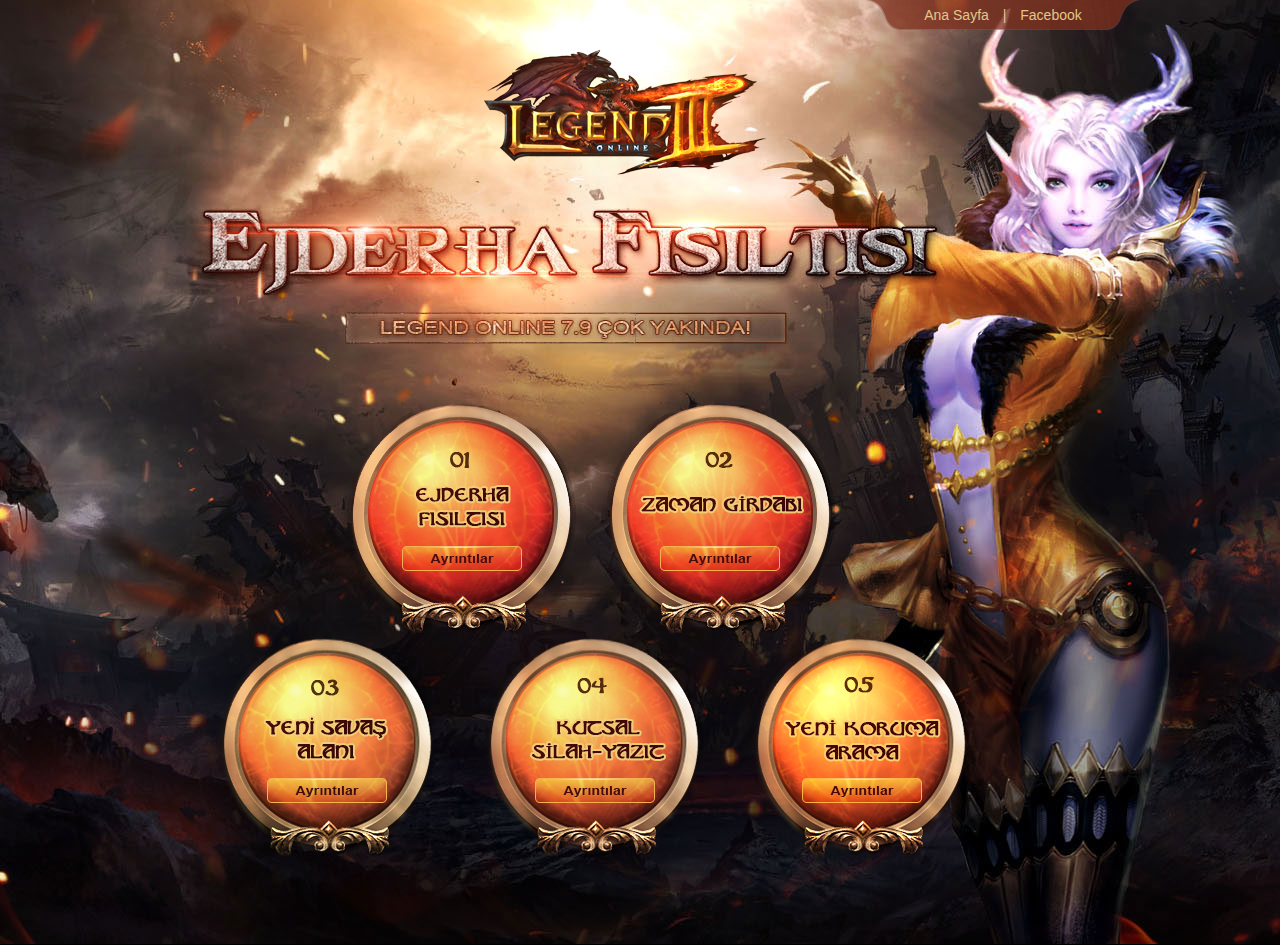
<file: public/index.html>
<!DOCTYPE html>
<html lang="en">
<head>
	<meta charset="UTF-8">
    <title>Ejderha Fısıltısı</title>
    <meta name="keywords" content="Ejderha Fısıltısı, Legend Online, Yeni Sürüm, V7.9, Ejderha">
    <meta name="description" content="Ejderha Fısıltısı Çok Yakında, Legend Online V7.9'da!">
	<link rel="icon" href="images/title_icon.ico"/>
	<link href="css/index.min.css" rel="stylesheet">
</head>
<body>
	<div class="index_content">
		<div class="mian">
			<div class="nav index_bg_nav">
				<a hidefocus=”true” href="http://lotr.oasgames.com/" target="_blank">Ana Sayfa</a>
				<span>|</span>
				<a hidefocus=”true” href="https://www.facebook.com/LegendOnlineCommunity" target="_blank">Facebook</a>
			</div>
			<div class="logo"><a hidefocus=”true” class="index_logo" target="_blank" href="http://lotr.oasgames.com/">logo</a></div>
			<div class="bom_btn clearfix">
				<div class="clearfix">
					<a hidefocus=”true” href="detail.html#1" class="index_btn_1" target="_blank"></a>
					<a hidefocus=”true” href="detail.html#2" class="index_btn_2" target="_blank"></a>
				</div>
				<p class="clearfix">
					<a hidefocus=”true” href="detail.html#3" class="index_btn_3" target="_blank"></a>
					<a hidefocus=”true” href="detail.html#4" class="index_btn_4" target="_blank"></a>
					<a hidefocus=”true” href="detail.html#5" class="index_btn_5" target="_blank"></a>
				</p>
			</div>
		</div>
	</div>
	<div id="footer"  ></div>
</body>
</html>
<script src="js/jquery-1.10.2.min.js"></script>
<script src="https://img.oasgames.com/upload/1519723765/dist/scripts/runtime.min.js"></script>
<script>
	FcoFooter({
        lang: 'tr',
        forumBok: true
    }).fire('footer');
    // GA
    (function (i, s, o, g, r, a, m) {
        i['GoogleAnalyticsObject'] = r;
        i[r] = i[r] || function () {
            (i[r].q = i[r].q || []).push(arguments)
        }, i[r].l = 1 * new Date();
        a = s.createElement(o),
            m = s.getElementsByTagName(o)[0];
        a.async = 1;
        a.src = g;
        m.parentNode.insertBefore(a, m)
    })(window, document, 'script', '//www.google-analytics.com/analytics.js', 'ga');

    ga('create', 'UA-33361405-2', 'auto');
    ga('send', 'pageview');

    _gaq = [];


    function _ga_track_pageview(trackUrl) {
        ga('send', 'pageview', {page: trackUrl});
    }

    function _ga_track_event(category, action) {
        ga('send', 'event', category, action);
    }
</script>
</file>
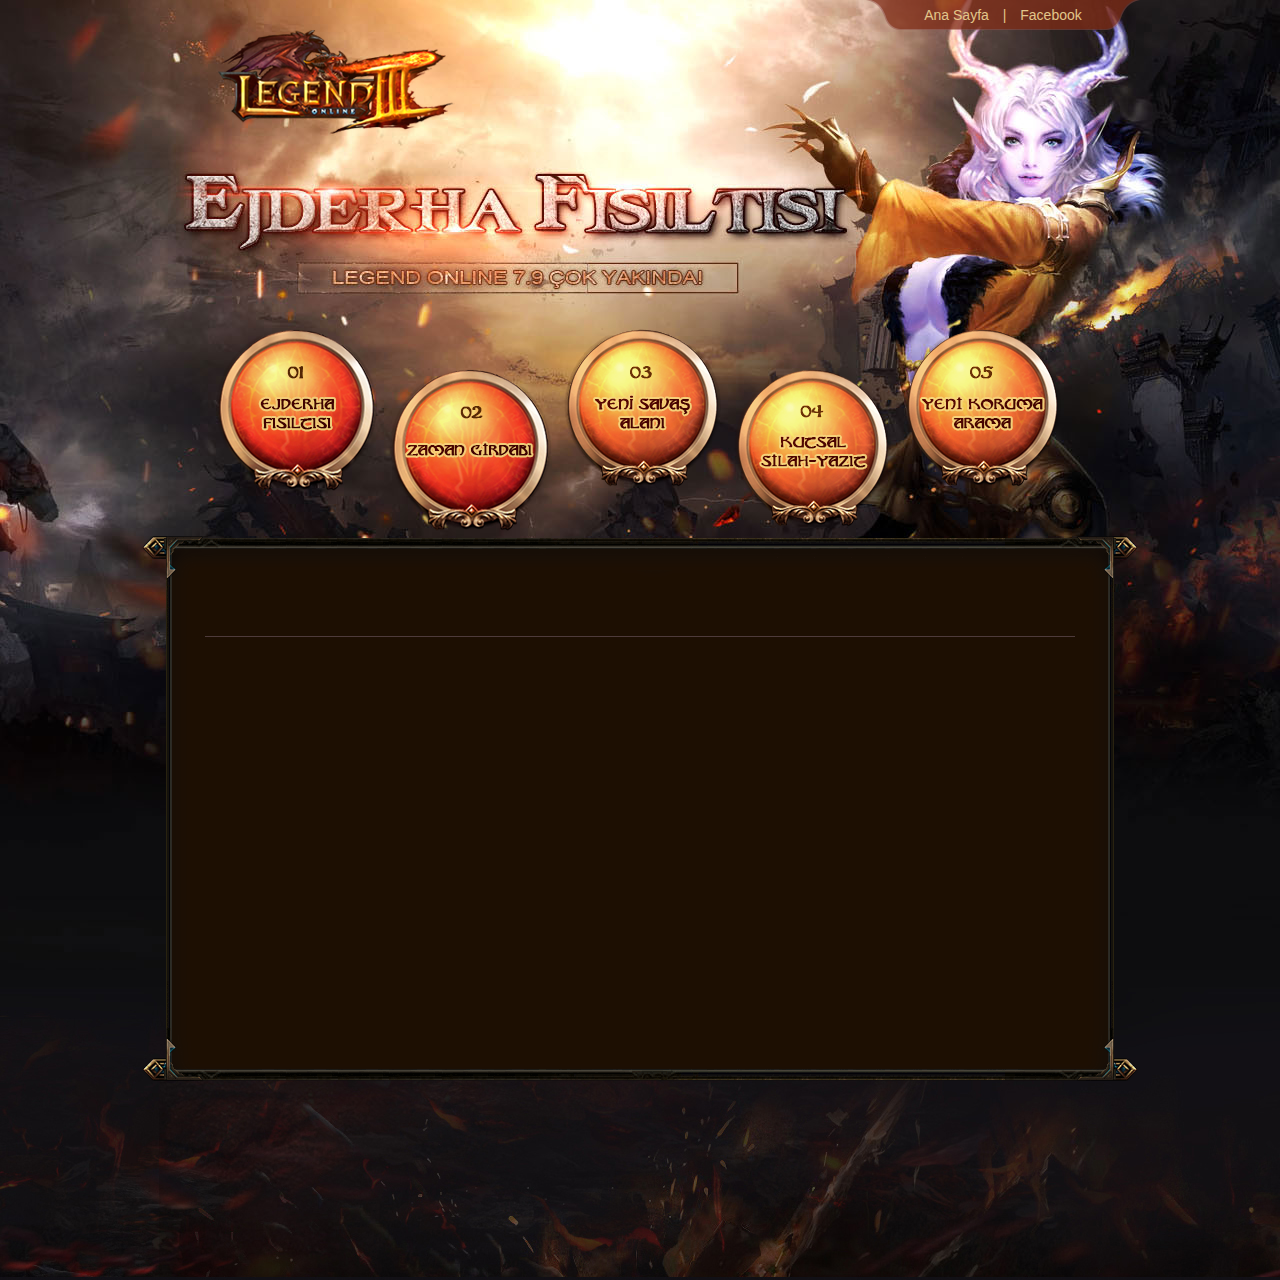
<file: public/detail.html>
<!DOCTYPE html>
<html lang="en">
<head>
	<meta charset="UTF-8">
	<title>Ejderha Fısıltısı</title>
    <meta name="keywords" content="Ejderha Fısıltısı, Legend Online, Yeni Sürüm, V7.9, Ejderha">
    <meta name="description" content="Ejderha Fısıltısı Çok Yakında, Legend Online V7.9'da!">
	<link rel="icon" href="images/title_icon.ico"/>
	<link href="css/detail.min.css" rel="stylesheet">
</head>
<body>
	<div class="detail_content">
		<div class="mian">
			<div class="nav detail_bg_nav">
				<a hidefocus=”true” href="http://lotr.oasgames.com/" target="_blank">Ana Sayfa</a>
				<span>|</span>
				<a hidefocus=”true” href="https://www.facebook.com/LegendOnlineCommunity" target="_blank">Facebook</a>
			</div>
			<div class="logo"><a class="detail_logo_ny" target="_blank" hidefocus=”true” href="http://lotr.oasgames.com/">logo</a></div>
			<div class="bom_btn clearfix">
				<a href="#1" class="detail_btn_ny1" hidefocus=”true”></a>
				<a href="#2" class="detail_btn_ny2" hidefocus=”true”></a>
				<a href="#3" class="detail_btn_ny3" hidefocus=”true”></a>
				<a href="#4" class="detail_btn_ny4" hidefocus=”true”></a>
				<a href="#5" class="detail_btn_ny5" hidefocus=”true”></a>
			</div>
			<div class="content">
				<div class="content_top">
					<p></p>
				</div>
				<div class="content_mid">
					<div class="mid_top">
						<p></p>
					</div>
				</div>
				<div class="content_bom"></div>
			</div>
			<a href="javascript:;" hidefocus=”true” class="detail_btn_top"></a>
		</div>
	</div>
	<div id="footer"></div>
</body>
</html>
<script src="https://img.oasgames.com/upload/1519723765/dist/scripts/runtime.min.js"></script>
<script src="js/jquery-1.10.2.min.js"></script>
<script src="js/detail.min.js"></script>
<script>
	FcoFooter({
        lang: 'tr',
        forumBok: true
    }).fire('footer');
      // GA
    (function (i, s, o, g, r, a, m) {
        i['GoogleAnalyticsObject'] = r;
        i[r] = i[r] || function () {
            (i[r].q = i[r].q || []).push(arguments)
        }, i[r].l = 1 * new Date();
        a = s.createElement(o),
            m = s.getElementsByTagName(o)[0];
        a.async = 1;
        a.src = g;
        m.parentNode.insertBefore(a, m)
    })(window, document, 'script', '//www.google-analytics.com/analytics.js', 'ga');

    ga('create', 'UA-33361405-2', 'auto');
    ga('send', 'pageview');

    _gaq = [];


    function _ga_track_pageview(trackUrl) {
        ga('send', 'pageview', {page: trackUrl});
    }

    function _ga_track_event(category, action) {
        ga('send', 'event', category, action);
    }
</script>
</file>
<file: public/css/index.min.css>
#footer,.index_content,.mian{min-width:1000px}.nav a,a{text-decoration:none}@font-face{font-family:SimplifiedArabic;src:url(../fonts/simpo.eot);src:url(../fonts/simpo.woff2) format('woff2'),url(../fonts/SimplifiedArabic.woff) format('woff'),url(../fonts/SimplifiedArabic.ttf) format('truetype'),url(../fonts/SimplifiedArabic.svg#SimplifiedArabic) format('svg'),url(../fonts/simpo.eot?#iefix) format('embedded-opentype');font-weight:400;font-style:normal}blockquote,body,dd,div,dl,dt,fieldset,form,h1,h2,h3,h4,h5,h6,input,li,ol,p,pre,td,textarea,th,ul{margin:0;padding:0}a{blr:expression(this.onFocus=this.blur());outline:0;background:0 0;-moz-outline:none}:focus{outline:0}.ellipsis{white-space:nowrap;overflow:hidden;text-overflow:ellipsis}.clearfix:after{content:" ";display:block;clear:both;height:0}.clearfix{zoom:1;display:table}.bom_btn a,.logo a{display:block}.fl{float:left}.fr,.nav{float:right}ol,ul{list-style:none}.index_bg_nav{background-image:url(../images/index/atlas_index.png);background-position:-438px -598px;width:274px;height:30px}.index_btn_1,.index_btn_1:hover,.index_btn_2,.index_btn_2:hover{background-image:url(../images/index/atlas_index.png);width:229px;height:234px}.index_btn_1{background-position:0 -234px}.index_btn_1:hover{background-position:0 0}.index_btn_2{background-position:-229px 0}.index_btn_2:hover{background-position:-458px 0}.index_btn_3,.index_btn_3:hover,.index_btn_4,.index_btn_4:hover,.index_btn_5,.index_btn_5:hover{width:219px;height:223px;background-image:url(../images/index/atlas_index.png)}.index_btn_3{background-position:-448px -234px}.index_btn_3:hover{background-position:-229px -234px}.index_btn_4{background-position:-687px 0}.index_btn_4:hover{background-position:-687px -223px}.index_btn_5{background-position:0 -468px}.index_btn_5:hover{background-position:-219px -468px}.index_logo{background-image:url(../images/index/atlas_index.png);background-position:-438px -468px;width:283px;height:130px}.index_content{background:url(../images/bg.jpg) center top no-repeat #000;height:945px}.mian{margin:0 auto;width:1000px}.nav{text-align:center;line-height:30px;font-size:14px;font-family:Arial}.nav a{color:#e2c68a}.nav a:hover{color:#f8df68}.nav span{margin:0 10px;color:#e2c68a}.logo{padding-top:50px}.logo a{text-indent:-999999em;margin:0 0 0 344px}.bom_btn{margin-top:220px}.bom_btn div{margin-left:207px}.bom_btn p{margin-left:78px}.bom_btn div a:nth-child(1){margin-right:30px;float:left}.bom_btn div a:nth-child(2){float:left}.bom_btn p a:nth-child(1),.bom_btn p a:nth-child(2){float:left;margin-right:48px}.bom_btn p a:nth-child(3){float:left}
</file>
<file: public/css/detail.min.css>
#footer,.detail_content,.mian{min-width:1000px}.nav a,a{text-decoration:none}@font-face{font-family:SimplifiedArabic;src:url(../fonts/simpo.eot);src:url(../fonts/simpo.woff2) format('woff2'),url(../fonts/SimplifiedArabic.woff) format('woff'),url(../fonts/SimplifiedArabic.ttf) format('truetype'),url(../fonts/SimplifiedArabic.svg#SimplifiedArabic) format('svg'),url(../fonts/simpo.eot?#iefix) format('embedded-opentype');font-weight:400;font-style:normal}blockquote,body,dd,div,dl,dt,fieldset,form,h1,h2,h3,h4,h5,h6,input,li,ol,p,pre,td,textarea,th,ul{margin:0;padding:0}a{blr:expression(this.onFocus=this.blur());outline:0;background:0 0;-moz-outline:none}:focus{outline:0}.ellipsis{white-space:nowrap;overflow:hidden;text-overflow:ellipsis}.clearfix:after{content:" ";display:block;clear:both;height:0}.clearfix{zoom:1;display:table}.fl{float:left}.fr,.nav{float:right}ol,ul{list-style:none}.detail_bg_nav{background-image:url(../images/detail/atlas_detail.png);background-position:-161px -272px;width:274px;height:30px}.detail_btn_ny1,.detail_btn_ny1:hover,.detail_btn_ny2,.detail_btn_ny2:hover{background-image:url(../images/detail/atlas_detail.png);width:161px;height:164px}.detail_btn_ny1{background-position:0 -164px}.detail_btn_ny1:hover{background-position:0 0}.detail_btn_ny2{background-position:-161px 0}.detail_btn_ny2:hover{background-position:-322px 0}.detail_btn_ny3,.detail_btn_ny3:hover,.detail_btn_ny4,.detail_btn_ny4:hover,.detail_btn_ny5,.detail_btn_ny5:hover{background-image:url(../images/detail/atlas_detail.png);width:157px;height:160px}.detail_btn_ny3{background-position:-483px 0}.detail_btn_ny3:hover{background-position:-483px -160px}.detail_btn_ny4{background-position:0 -328px}.detail_btn_ny4:hover{background-position:-157px -328px}.detail_btn_ny5{background-position:-314px -328px}.detail_btn_ny5:hover{background-position:-471px -328px}.detail_btn_top,.detail_btn_top:hover{width:91px;height:91px;background-image:url(../images/detail/atlas_detail.png)}.detail_btn_top{background-position:0 -488px}.detail_btn_top:hover{background-position:-91px -488px}.detail_logo_ny{background-image:url(../images/detail/atlas_detail.png);background-position:-161px -164px;width:237px;height:108px}body{background:#000}.detail_content{background:url(../images/bg_ny_top.jpg) center top no-repeat,url(../images/bg_ny_bottom.jpg) center bottom no-repeat,url(../images/ny_mid.jpg) center center repeat-y;min-height:1170px;padding-bottom:110px}.mian{margin:0 auto;width:1000px;position:relative}.bom_btn a:nth-child(1).active,.bom_btn a:nth-child(2).active{background-image:url(../images/detail/atlas_detail.png);width:161px;height:164px}.nav{text-align:center;line-height:30px;font-size:14px;font-family:Arial}.nav a{color:#e2c68a}.nav a:hover{color:#f8df68}.nav span{margin:0 10px;color:#e2c68a}.logo{padding-top:30px}.logo a{display:block;text-indent:-999999em;margin:0 0 0 78px}.bom_btn{margin-top:189px}.bom_btn a{margin-right:13px;float:left}.bom_btn a:nth-child(1){margin-left:76px}.bom_btn a:nth-child(2),.bom_btn a:nth-child(4){margin-top:40px}.bom_btn a:nth-child(1).active{background-position:0 0}.bom_btn a:nth-child(2).active{background-position:-322px 0}.bom_btn a:nth-child(3).active,.bom_btn a:nth-child(4).active,.bom_btn a:nth-child(5).active{background-image:url(../images/detail/atlas_detail.png);width:157px;height:160px}.bom_btn a:nth-child(3).active{background-position:-483px -160px}.bom_btn a:nth-child(4).active{background-position:-157px -328px}.bom_btn a:nth-child(5).active{background-position:-471px -328px}.content{font-family:Tahoma}.content_top{background:url(../images/bg_kuang_top.png) no-repeat;width:898px;padding:0 50px;height:100px;margin:5px auto 0;color:#825d45}.content_top p{text-align:center;font-size:22px;color:#b48667;padding-top:46px}.content_mid{background:url(../images/bg_kuang_mid.png) repeat-y;width:948px;height:auto;min-height:330px;padding:0 0 15px;margin:0 auto;color:#825d45}.content_mid p,.mid_top{width:850px;margin:0 auto;line-height:26px}.mid_top{padding-top:30px;border-top:1px solid #4e3b3b;padding-right:10px;padding-left:10px}.content_mid p{font-size:14px;color:#825d45}.content_mid p img{display:block;margin:25px auto;border:1px solid #431f04}.content_bom{background:url(../images/bg_kuang_bottom.png) repeat-y;width:996px;height:100px;margin:0 auto}.detail_btn_top{display:none;position:fixed;right:-91px;bottom:140px}
</file>
